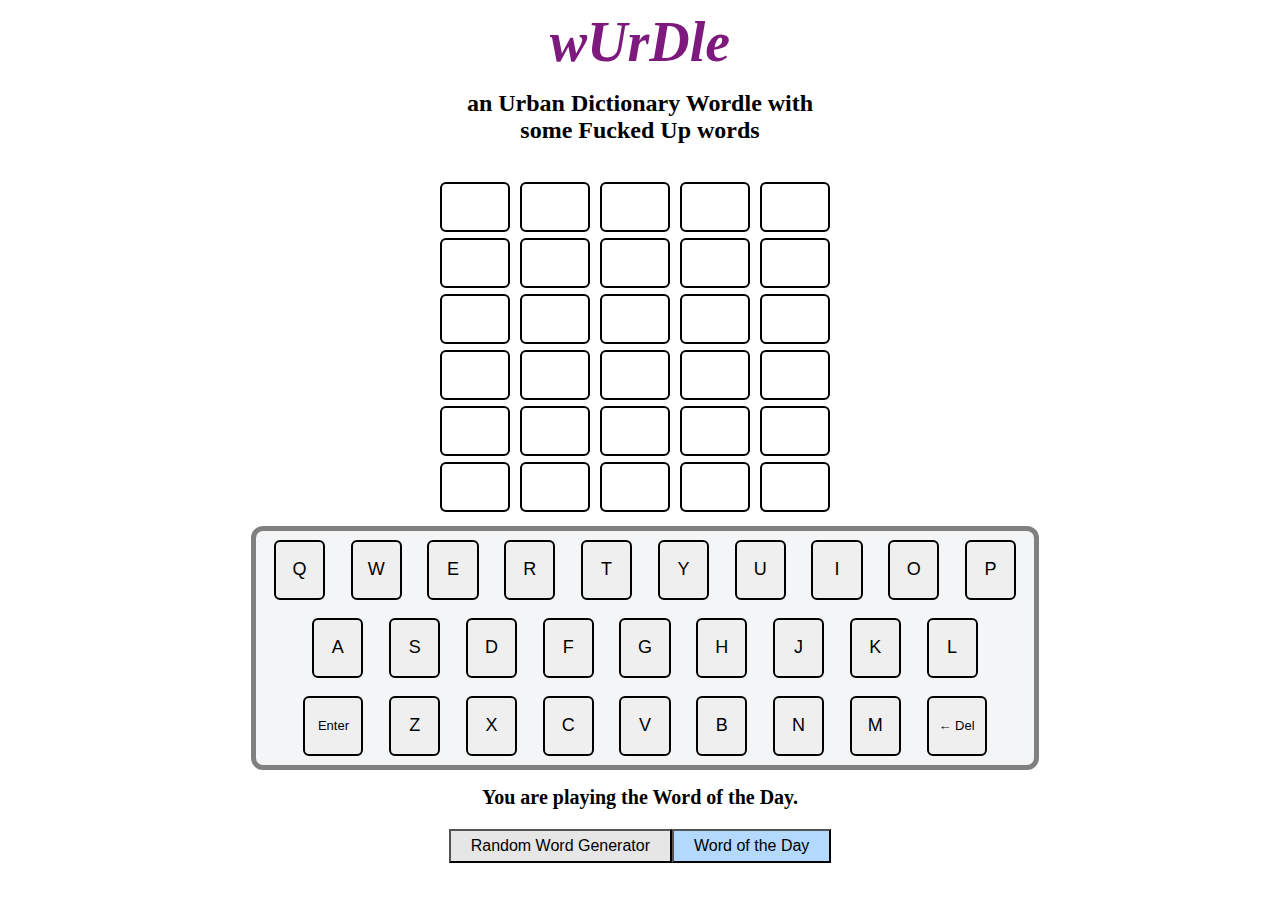
<file: index.html>
<!DOCTYPE html>
<html lang="en"><head>
<meta http-equiv="content-type" content="text/html; charset=UTF-8">
    <meta charset="UTF-8">
    <meta name="viewport" content="width=device-width, initial-scale=1.0, user-scalable=no">
    <title>Wordle Training</title>
    <meta name="description" content="Guess the hidden word in 6 tries. A new puzzle is available each day.">
    <link rel="stylesheet" href="./style.css">
    <link rel="stylesheet" media="screen and (min-device-width: 800px)" href="./style2.css" />
  </head>

  <body>
    <div class="main-container" id="main">
        <div id="header"><span class="wordle">wUrDle</span> </div>
        <div id="subheader">
        <h4>an Urban Dictionary Wordle with some Fucked Up words</h4>
      </div>

        <div id="gamearea">
            <div id="wordboard">

            </div>
            <div id="keyboard">
              <div class="keyrow" id="keyrow1">
                <button class="keyboardkey" id="Q">Q</button>
                <button class="keyboardkey" id="W">W</button>
                <button class="keyboardkey" id="E">E</button>
                <button class="keyboardkey" id="R">R</button>
                <button class="keyboardkey" id="T">T</button>
                <button class="keyboardkey" id="Y">Y</button>
                <button class="keyboardkey" id="U">U</button>
                <button class="keyboardkey" id="I">I</button>
                <button class="keyboardkey" id="O">O</button>
                <button class="keyboardkey" id="P">P</button>
              </div>
              <div class="keyrow" id="keyrow2">
                <button class="keyboardkey" id="A">A</button>
                <button class="keyboardkey" id="S">S</button>
                <button class="keyboardkey" id="D">D</button>
                <button class="keyboardkey" id="F">F</button>
                <button class="keyboardkey" id="G">G</button>
                <button class="keyboardkey" id="H">H</button>
                <button class="keyboardkey" id="J">J</button>
                <button class="keyboardkey" id="K">K</button>
                <button class="keyboardkey" id="L">L</button>
              </div>
              <div class="keyrow" id="keyrow3">
                <button class="keyboardkey" id="enter">Enter</button>
                <button class="keyboardkey" id="Z">Z</button>
                <button class="keyboardkey" id="X">X</button>
                <button class="keyboardkey" id="C">C</button>
                <button class="keyboardkey" id="V">V</button>
                <button class="keyboardkey" id="B">B</button>
                <button class="keyboardkey" id="N">N</button>
                <button class="keyboardkey" id="M">M</button>
                <button class="keyboardkey" id="delete"> ← Del </button>
              </div>
            </div>

        </div>
        <div class="playmode" id="gametype"></div>
        <div class="wordchoices" id="wordbuttons">
          <button id="randomword">Random Word Generator</button>
          <button id="wordoftheday">Word of the Day</button>
        </div>
        
    </div>


   <script src="./script.js"></script>
</body>

</html>
</file>
<file: style.css>
body {
    box-sizing: border-box;
    margin: 0;
    padding: 0;
}

.main-container{
    justify-self: center;
    display: flex;
    flex-direction: column;
    align-items: center;
    max-width: 99vw;
    margin: auto;
}
#header {
    font-size: xx-large;
    font-weight: 700;
    font-style: oblique;
    margin: 1rem 0;
    text-justify: center;
    text-align: center;
}
#subheader {
    font-size: x-large;
    margin-bottom: 1.2rem;
    text-justify: center;
    text-align: center;

}
#gamearea{
    display: flex;
    flex-direction: column;
}
#wordboard{
    display: grid;
    grid-template-columns: repeat(5, 1fr);
    grid-template-rows: repeat(6, 1fr);
    margin: auto;
}
.tile{
    font-size: 200%;
    border: 2px black solid;
    border-radius: 6px;
    width: 8vw;
    height: 8vw;
    text-align: center;
    text-justify: center;
    padding: .5vw .5rem 2vw;
}
#keyboard {
    display: flex;
    flex-direction: column;
    margin-top: 1rem;
}

.keyboardkey{
    font-size: 5vw;
    border: 2px black solid;
    border-radius: 6px;
    min-width: 1.8rem;
    text-align: center;
    text-justify: center;
    padding: 1.25vw 1.25vw;
}
#enter, #delete{
    font-size: small;
 
}
.keyrow{
    display: flex;
    justify-content: center;
}
.keyboardkey{
    margin: .7vw 1vw;
}

.wordchoices {
    margin-top: 2rem;
    display: flex;
    justify-content: center;
    font-size: 5vw;
}

.wordle{
    color: cornflowerblue;
    text-shadow:0px 2px 2px light plum;
    font-weight: 600;
}

.inword {
    background-color: lightskyblue;
}

.inplace {
    background-color: limegreen;
}

.notinword{
    background-color: rgb(154, 153, 153);
}
.playmode{
    margin-top: 2rem;
    font-size: 1.25rem;
    font-weight: 900;
}

/* modal copy paste */
.modal {
    position: fixed; /* Stay in place */
    z-index: 1; /* Sit on top */
    left: 10%;
    top: 20%;
    width: 80vw; /* Full width */
    height: auto; /* Full height */
    overflow: auto; /* Enable scroll if needed */
    background-color: rgba(202, 230, 202, 0.9); /* Black w/ opacity */

    
  }
  
  /* Modal Content/Box */
  .modal-content {
    display: inherit;
    font-size: 2rem;
    color: black;
    align-self: center;
    justify-self: center;
    text-align: center;
    text-shadow: 1px .5px 1px linen;
    font-weight: 900;
    margin: 0;
    padding: 1.5rem 2rem 2.5rem 2rem;
    width: 80%; /* Could be more or less, depending on screen size */
  }
  
  /* The Close Button */
  .close {
    font-size: 15px;
    color: black;
    border: black 1px solid;
    float: right;
    padding: 6px 8px 4px;
    border-radius: 10px;
    font-size: 2rem;
    font-weight: bold;
    margin: 0;
  }
  
  .close:hover,
  .close:focus {
    color: black;
    text-decoration: none;
    cursor: pointer;
  }
</file>
<file: style2.css>
body {
    box-sizing: border-box;
    margin: auto;
    padding: 0;
    max-width: 550px;
    
}

.main-container{
    justify-self: center;
    display: flex;
    flex-direction: column;
    align-items: center;
    width: 80%;
    margin: auto;
    max-width: 400px;
}
#header {
    font-size: xx-large;
    font-weight: 700;
    font-style: oblique;
    margin: .6rem 0  -1rem;
    text-justify: center;
    text-align: center;
}
#subheader {
    font-size: x-large;
    margin-bottom: .4rem;
    text-justify: center;
    text-align: center;

}
#gamearea{
    display: flex;
    flex-direction: column;
}
#wordboard{
    display: grid;
    grid-template-columns: repeat(5, 1fr);
    grid-template-rows: repeat(6, 1fr);
    width: 48vw;
    max-width: 400px;
    align-self: center;
}
.tile{
    box-sizing: border-box;
    font-size: 200%;
    border: 2px black solid;
    border-radius: 6px;
    width: 100%;
    height: 6.5vw;
    max-height: 50px;
    max-width: 70px;
    text-align: center;
    text-justify: center;
    padding: 11px 0 0;
    margin: 0 0 6px;
}
#keyboard {
    display: flex;
    flex-direction: column;
    margin-top: .5rem;
    width: 100%;
    border: 5px grey solid;
    border-radius: 12px;
    background-color: rgb(152, 157, 164, 0.1);
}

.keyboardkey{
    font-size: 2vh;
    border: 2px black solid;
    border-radius: 6px;
    width: 4vw;
    min-width: 40px;
    height: 60px;
    text-align: center;
    text-justify: center;
    padding: 4px 3px;
}
.keyrow{
    display: flex;
    justify-content: center;
}
.keyboardkey{
    margin: .7vw 1vw;
}

.wordchoices {
    margin-top: 1.25rem;
    display: flex;
    justify-content: center;
    font-size: 5vw;
}
#randomword, #wordoftheday {
    font-size: 1rem;
    padding: 6px 20px;
}

.wordle{
    color: rgb(126, 25, 126);
    text-shadow:0px 2px 2px light plum;
    font-weight: 600;
    font-size: 3.5rem;
}

.inword {
    background-color: lightskyblue;
}

.inplace {
    background-color: limegreen;
}

.notinword{
    background-color: grey;
}
.playmode{
    margin-top: 1rem;
    font-size: 1.25rem;
    font-weight: 900;
}


/* modal copy paste */
.modal {
    position: fixed; /* Stay in place */
    z-index: 1; /* Sit on top */
    left: 20%;
    top: 20%;
    width: 60vw;
    height: 30vw; /* Full height */
    overflow: auto; /* Enable scroll if needed */
    background-color: rgba(202, 230, 202, 0.9); /* Black w/ opacity */
  }
  
  /* Modal Content/Box */
  .modal-content {
    font-size: 2rem;
    color: black;
    align-self: center;
    justify-self: center;
    text-align: center;
    text-shadow: 1px .5px 1px linen;
    font-weight: 900;
    padding: 10px;
    width: 80%; /* Could be more or less, depending on screen size */
  }
  #blankline{
      height: 5px;
  }
  /* The Close Button */
  .close {
    position: relative;
    left: 19%;
    font-size: 15px;
    color: black;
    border: black 1px solid;
    float: right;
    padding: 6px 8px 4px;
    border-radius: 10px;
    font-size: 2rem;
    font-weight: bold;
    margin: 0;
  }
  
  .close:hover,
  .close:focus {
    color: black;
    text-decoration: none;
    cursor: pointer;
  }
  #enter, #delete{
      font-size: small;
      min-width: 60px;
  }
</file>
